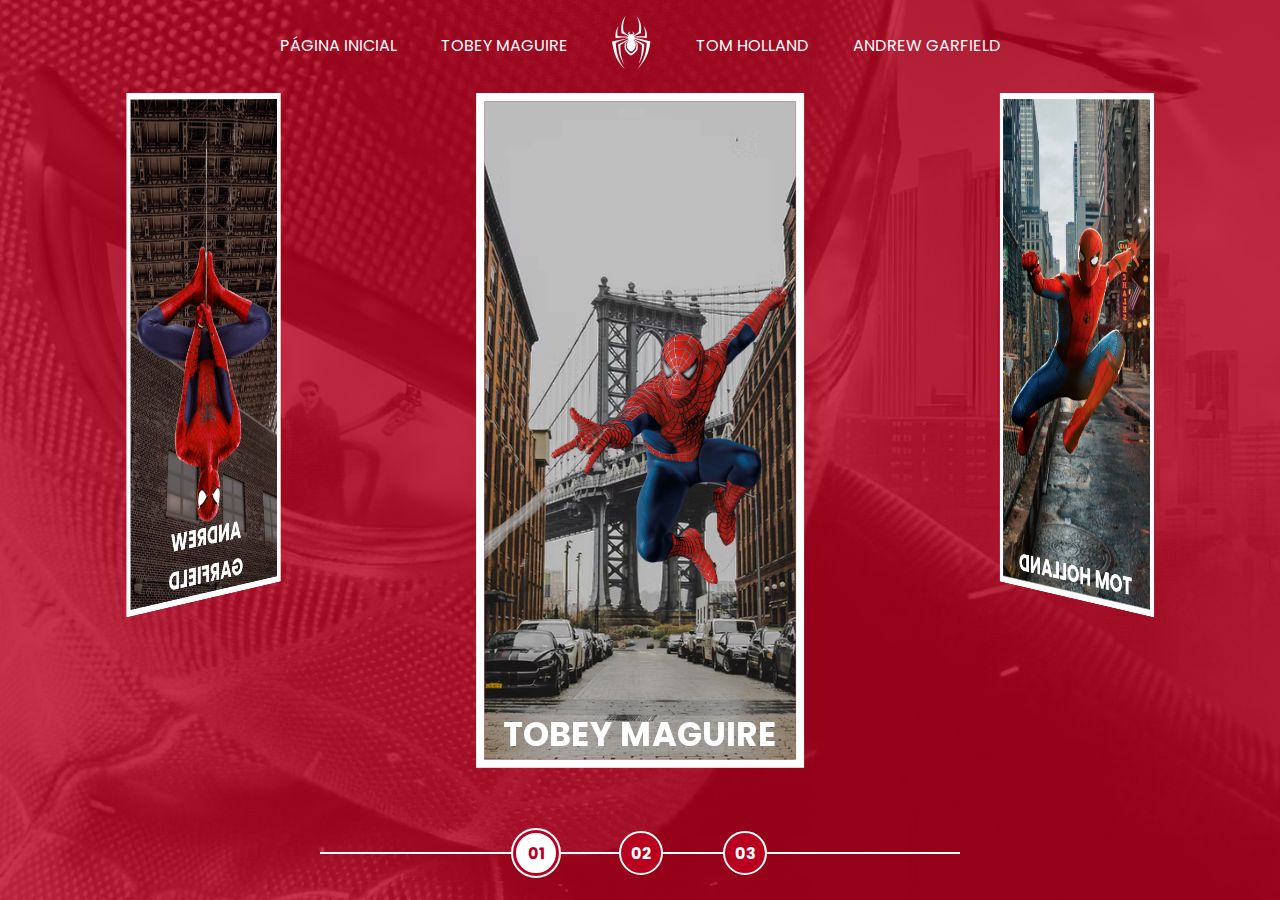
<file: index.html>
<!DOCTYPE html>
<html lang="en">
<head>
  <meta charset="UTF-8">
  <meta http-equiv="X-UA-Compatible" content="IE=edge">
  <meta name="viewport" content="width=device-width, initial-scale=1.0">

  <link rel="stylesheet" href="./src/assets/css/home.css">

  <script src="./src/assets/scripts/main.js"></script>
  <title>Spider-Man | Multiversos</title>
</head>
<body>
  <nav class="s-menu">
    <ul>
      <li class="s-menu__item">
        <a href="/">Página Inicial</a>
      </li>
      <li class="s-menu__item">
        <a href="./pages/tobey-maguire/spiderman1.html">Tobey Maguire</a>
      </li>
      <li class="s-menu__item s-menu__icon">
        <img src="./src/assets/images/icons/spider.svg" alt="Spider-Man Multiverse">
      </li>
      <li class="s-menu__item">
        <a href="./pages/tom-holland/spiderman1.html">Tom Holland</a>
      </li>
      <li class="s-menu__item">
        <a href="./pages/andrew-garfield/spiderman1.html">Andrew Garfield</a>
      </li>
    </ul>
  </nav>
  <div class="s-container">
    <div class="s-cards-carousel" style="transform: translateZ(-40vw) rotateY(0deg);">
      <a href="./pages/tobey-maguire/spiderman1.html" class="s-card" id="spider-man-01">
        <img class="s-card__background" src="./src/assets/images/pic-sm-bg-01.jpg">
        <img class="s-card__image" src="./src/assets/images/spider-man-01.png" alt="Tobey Maguire">
        <h2 class="s-card__title">Tobey Maguire</h2>
      </a>
      <a href="./pages/tom-holland/spiderman1.html" class="s-card" id="spider-man-02">
        <img class="s-card__background" src="./src/assets/images/pic-sm-bg-02.jpg">
        <img class="s-card__image" src="./src/assets/images/spider-man-02.png" alt="Tom Holland">
        <h2 class="s-card__title">Tom Holland</h2>
      </a>
      <a href="./pages/andrew-garfield/spiderman1.html" class="s-card" id="spider-man-03">
        <img class="s-card__background" src="./src/assets/images/pic-sm-bg-03.jpg">
        <img class="s-card__image" src="./src/assets/images/spider-man-03.png" alt="Andrew Garfield">
        <h2 class="s-card__title">Andrew Garfield</h2>
      </a>
    </div>
  </div>

  <div class="s-controller">
    <div id="1" onclick="selectCarouselItem(this)" class="s-controller__button s-controller__button--active">
      01
    </div>
    <div id="2" onclick="selectCarouselItem(this)" class="s-controller__button">
      02
    </div>
    <div id="3" onclick="selectCarouselItem(this)" class="s-controller__button">
      03
    </div>
    <div class="s-controller__line"></div>
  </div>
</body>
</html>
</file>
<file: src/assets/css/home.css>
@import url('reset.css');
@import url('style.css');

body {
  background-color: var(--primary-color);
}

body::before {
  content: "";
  background-image: url('../images/spider-man-background.jpg');
  background-repeat: no-repeat;
  background-position: center;
  background-size: cover;
  width: 100%;
  height: 100%;
  position: absolute;
  opacity: 0.2;
  transition: background-image 1s ease-in-out, opacity 1s ease-in-out;
}

.s-menu {
  padding: 1rem 0;
  width: 100%;
  text-align: center;
  position: relative;
}

.s-menu__item {
  display: inline-block;
  text-transform: uppercase;
  margin: 0 1.25rem;
}

.s-menu__icon {
  width: 2.5rem;
  margin: 0 1.25rem;
  vertical-align: middle;
}

.s-container {
  position: relative;
  display: flex;
  align-items: center;
  justify-content: space-evenly;
  perspective: 3000px;
}

.s-card {
  border: 0.5rem solid white;
  width: 100%;
  height: 70vh;
  position: absolute;
  transition: filter .5s ease-in-out;
}

.s-card:nth-child(1) {
  transform: rotateY(0deg) translateZ(50vw);
}

.s-card:nth-child(2) {
  transform: rotateY(120deg) translateZ(50vw);
}

.s-card:nth-child(3) {
  transform: rotateY(240deg) translateZ(50vw);
}

.s-card__background {
  width: 100%;
  height: 100%;
  object-fit: cover;
  position: absolute;
  opacity: 1;
  transition: opacity 1s ease-in-out;
}

.s-card__image {
  width: 100%;
  height: 100%;
  object-fit: contain;
  position: relative;
  transition: 1s ease-in-out;
}

.s-card__title {
  font-size: 2rem;
  text-transform: uppercase;
  text-align: center;
  position: absolute;
  width: 100%;
  bottom: 0;
  transition: bottom 1s ease-in-out;
}

.s-controller {
  position: absolute;
  display: flex;
  justify-content: center;
  align-items: center;
  margin-top: 3rem;
  bottom: 1.5rem;
  width: 100%;
}

.s-controller__button {
  display: flex;
  align-items: center;
  justify-content: center;
  width: 2.5rem;
  height: 2.5rem;
  border: 2px solid white;
  border-radius: 50%;
  background-color: var(--primary-color);
  text-align: center;
  font-size: 1rem;
  font-weight: bold;
  cursor: pointer;
  z-index: 1;
  transition: transform 0.3s ease-in-out;
}

.s-controller__button:hover {
  transform: scale(1.1);
}

.s-controller__button:nth-child(2) {
  margin: 0 3.75rem;
}

.s-controller__button--active {
  background-color: white;
  color: var(--primary-color);
  border: 0.1875rem solid var(--primary-color);
  outline: 0.125rem solid white;
}

.s-controller__line {
  background-color: white;
  width: 50%;
  height: 2px;
  position: absolute;
}

/* Hover Animation */

.s-card--hovered .s-card__background {
  cursor: pointer;
  opacity: 0;
}

.s-card--hovered .s-card__image {
  transform: scale(1.4);
  filter: drop-shadow(30px 10px 4px rgba(0, 0, 0, .5));
}

body#spider-man-01-hovered::before {
  background-image: url('../images/pic-sm-bg-01.jpg');
}

body#spider-man-02-hovered::before {
  background-image: url('../images/pic-sm-bg-02.jpg');
}

body#spider-man-03-hovered::before {
  background-image: url('../images/pic-sm-bg-03.jpg');
}

body[id^="spider-man-"]::before {
  opacity: 1;
}

body[id^="spider-man-"] .s-card:not(.s-card--hovered) {
  filter: grayscale(100%);
}

.s-card--hovered .s-card__title {
  bottom: 50%;
}

.s-cards-carousel {
  display: flex;
  justify-content: center;
  width: calc(100vw / 3 - 10%);
  transform-style: preserve-3d;
  transition: transform 0.4s ease-in;
}
</file>
